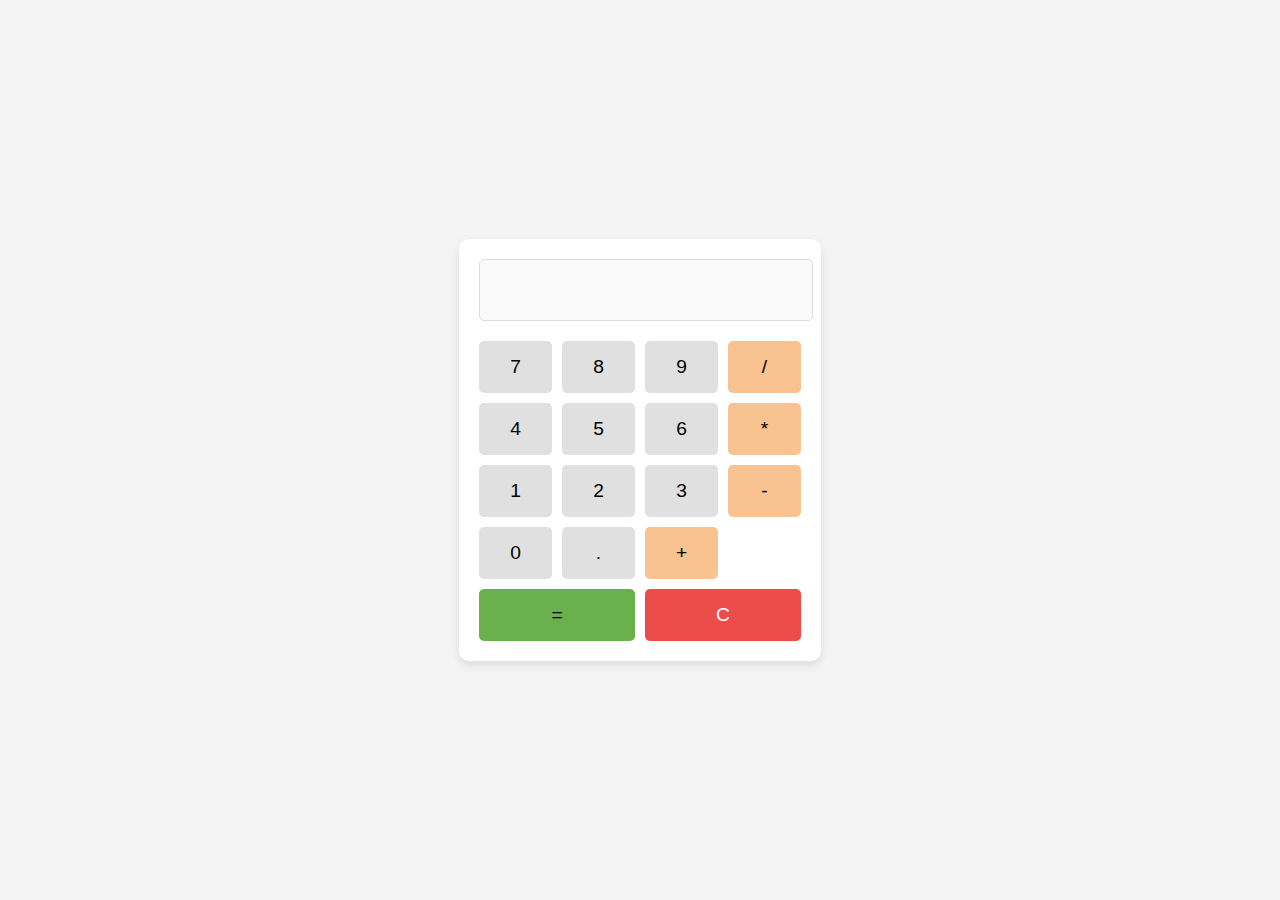
<file: a1-exercicio/index.html>
<!DOCTYPE html>
<html lang="pt-br">

<head>
    <meta charset="UTF-8">
    <meta name="viewport" content="width=device-width, initial-scale=1.0">
    <title>Calculadora Simples</title>
    <link rel="stylesheet" href="estilo/styles.css">
</head>

<body>
    <div class="calculator">
        <input type="text" id="display" readonly>
        <div class="buttons">
            <button class="btn" onclick="press('7')">7</button>
            <button class="btn" onclick="press('8')">8</button>
            <button class="btn" onclick="press('9')">9</button>
            <button class="btn operator" onclick="press('/')">/</button>
            <button class="btn" onclick="press('4')">4</button>
            <button class="btn" onclick="press('5')">5</button>
            <button class="btn" onclick="press('6')">6</button>
            <button class="btn operator" onclick="press('*')">*</button>
            <button class="btn" onclick="press('1')">1</button>
            <button class="btn" onclick="press('2')">2</button>
            <button class="btn" onclick="press('3')">3</button>
            <button class="btn operator" onclick="press('-')">-</button>
            <button class="btn" onclick="press('0')">0</button>
            <button class="btn" onclick="press('.')">.</button>
            <button class="btn operator" onclick="press('+')">+</button>
            <button class="btn equal" onclick="calculate()">=</button>
            <button class="btn clear" onclick="clearDisplay()">C</button>
        </div>
    </div>
    <script src="script.js"></script>
</body>

</html>
</file>
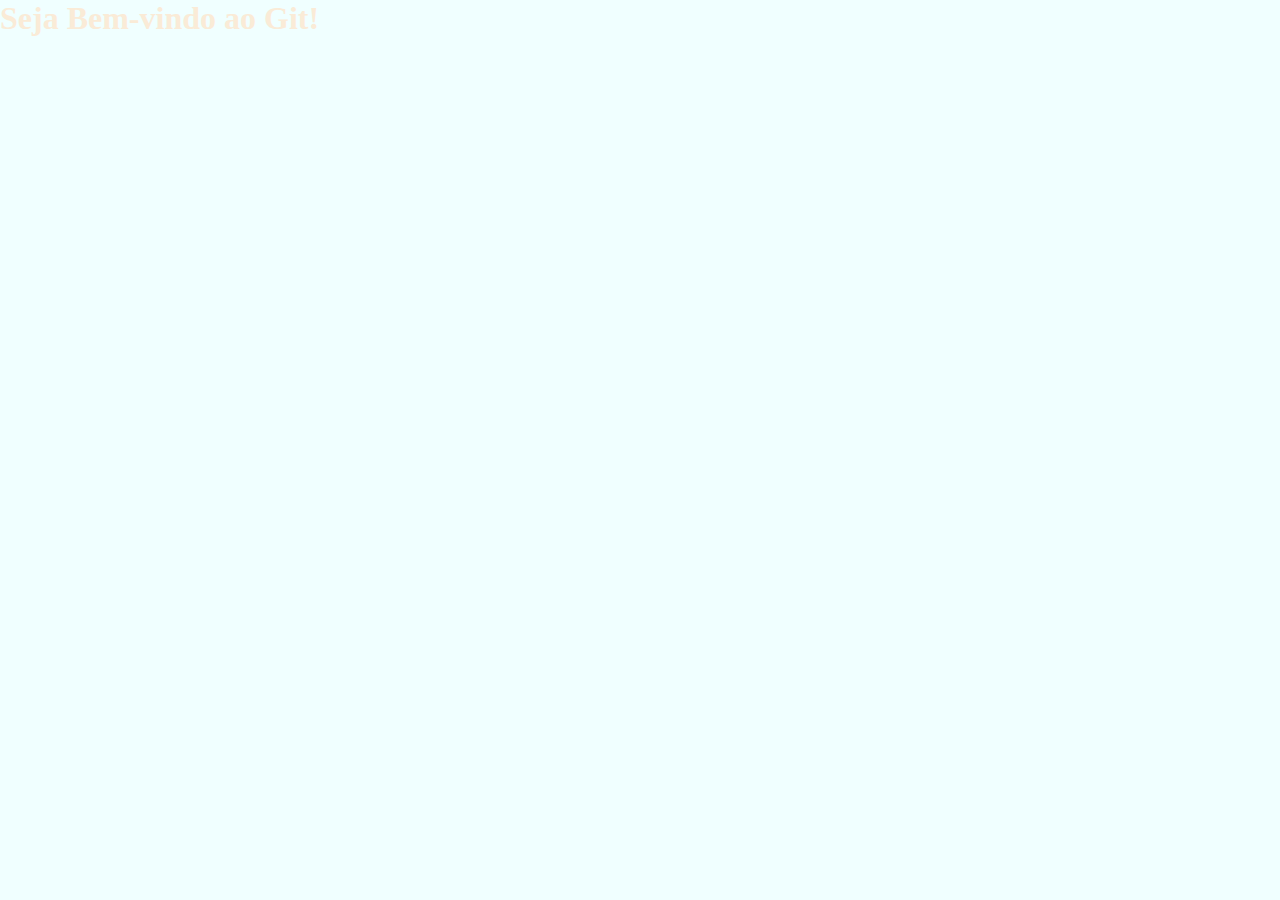
<file: a1/index.html>
<!DOCTYPE html>
<html lang="pt-br">
<head>
    <meta charset="UTF-8">
    <meta name="viewport" content="width=device-width, initial-scale=1.0">
    <title>Primeira Aula de Git</title>
    <link rel="stylesheet" href="index.css">
</head>
<body>
    <h1>Seja Bem-vindo ao Git!</h1>
    
    <script src="index.js"></script>
</body>
</html>
</file>
<file: a1-exercicio/estilo/styles.css>
body {
    font-family: Arial, sans-serif;
    display: flex;
    justify-content: center;
    align-items: center;
    height: 100vh;
    margin: 0;
    background-color: #f4f4f4;
}

.calculator {
    background: #fff;
    padding: 20px;
    border-radius: 10px;
    box-shadow: 0 4px 10px rgba(0, 0, 0, 0.1);
}

#display {
    width: 100%;
    height: 50px;
    margin-bottom: 20px;
    font-size: 1.5rem;
    text-align: right;
    border: 1px solid #ddd;
    border-radius: 5px;
    padding: 5px;
    background: #f9f9f9;
}

.buttons {
    display: grid;
    grid-template-columns: repeat(4, 1fr);
    gap: 10px;
}

.btn {
    font-size: 1.2rem;
    padding: 15px;
    background: #e0e0e0;
    border: none;
    border-radius: 5px;
    cursor: pointer;
    transition: background 0.2s;
}

.btn:hover {
    background: #d6d6d6;
}

.operator {
    background: #f8c291;
}

.operator:hover {
    background: #f7a468;
}

.equal {
    background: #6ab04c;
    grid-column: span 2;
}

.equal:hover {
    background: #58b03c;
}

.clear {
    background: #eb4d4b;
    color: white;
    grid-column: span 2;
}

.clear:hover {
    background: #d63031;
}
</file>
<file: a1/index.css>
* {
    margin: 0;
    padding: 0;
    
}

body {
    background-color: azure;
    color: antiquewhite;
}
</file>
